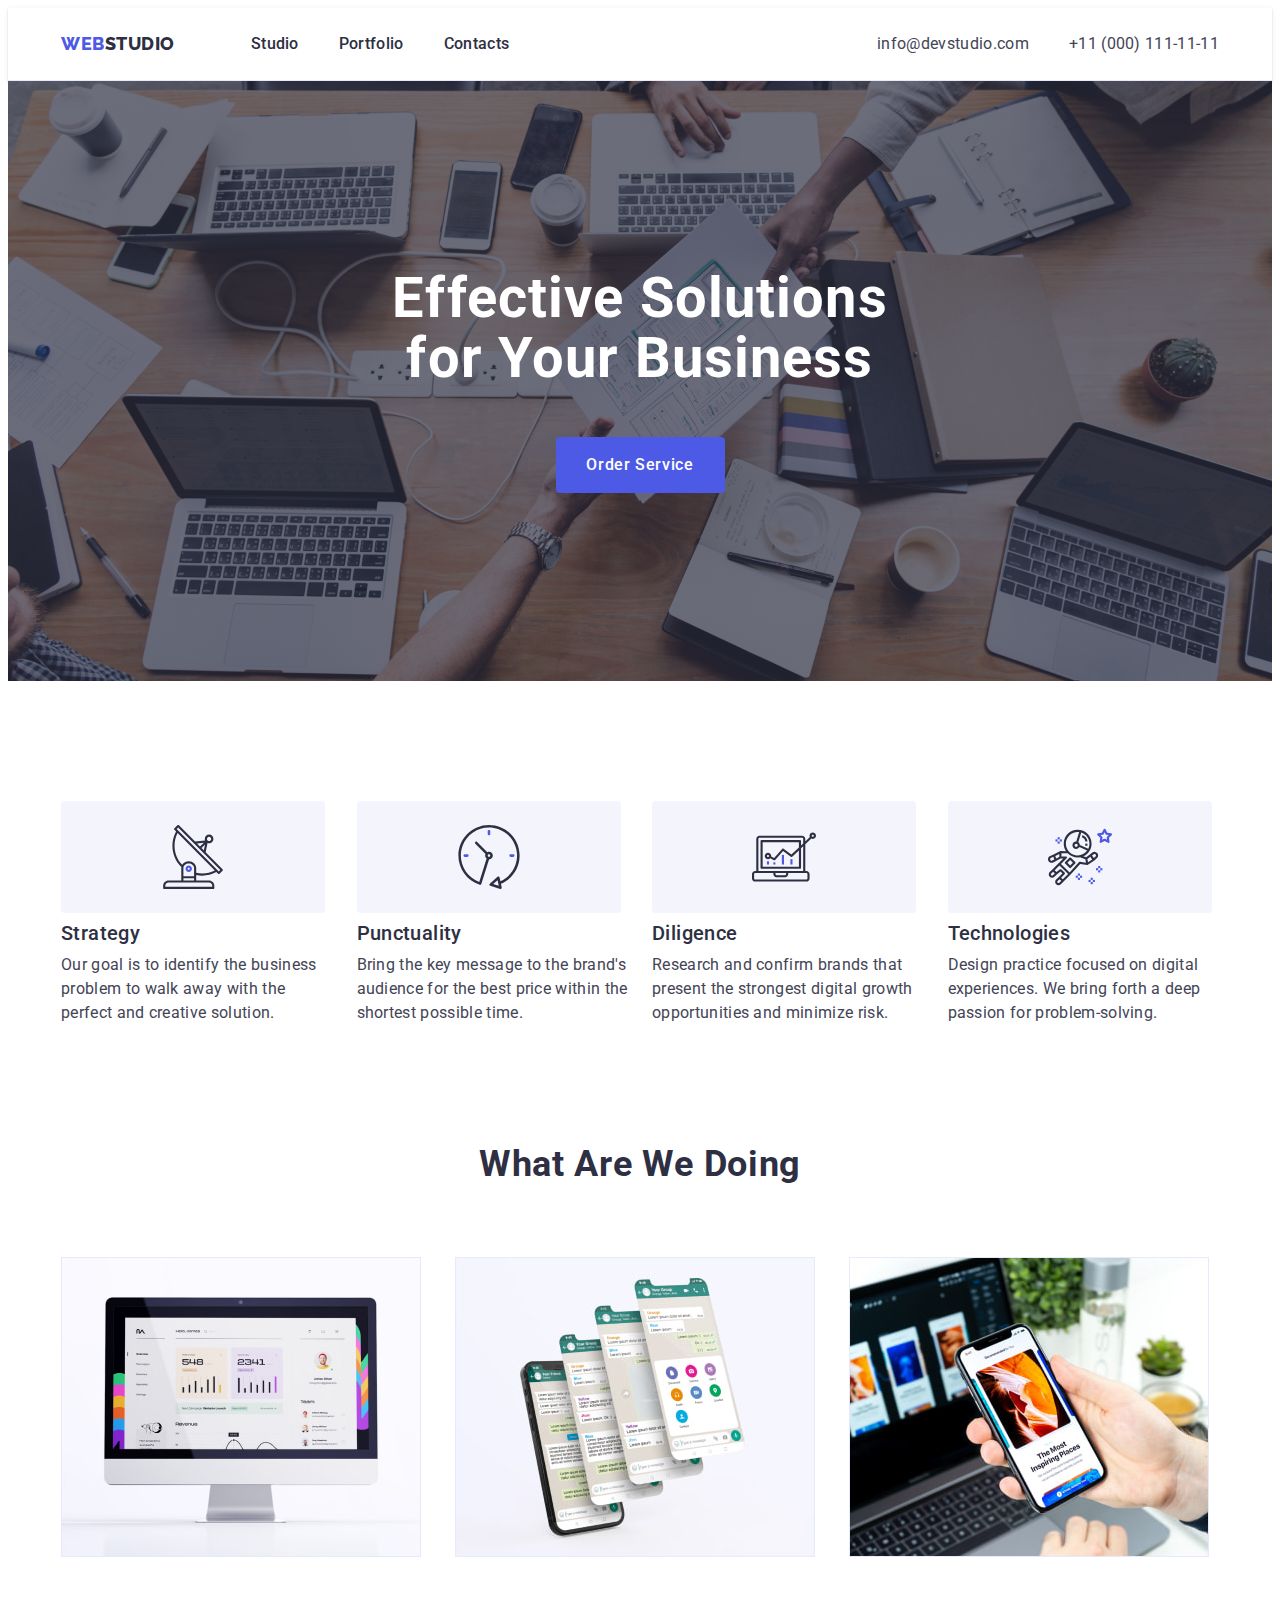
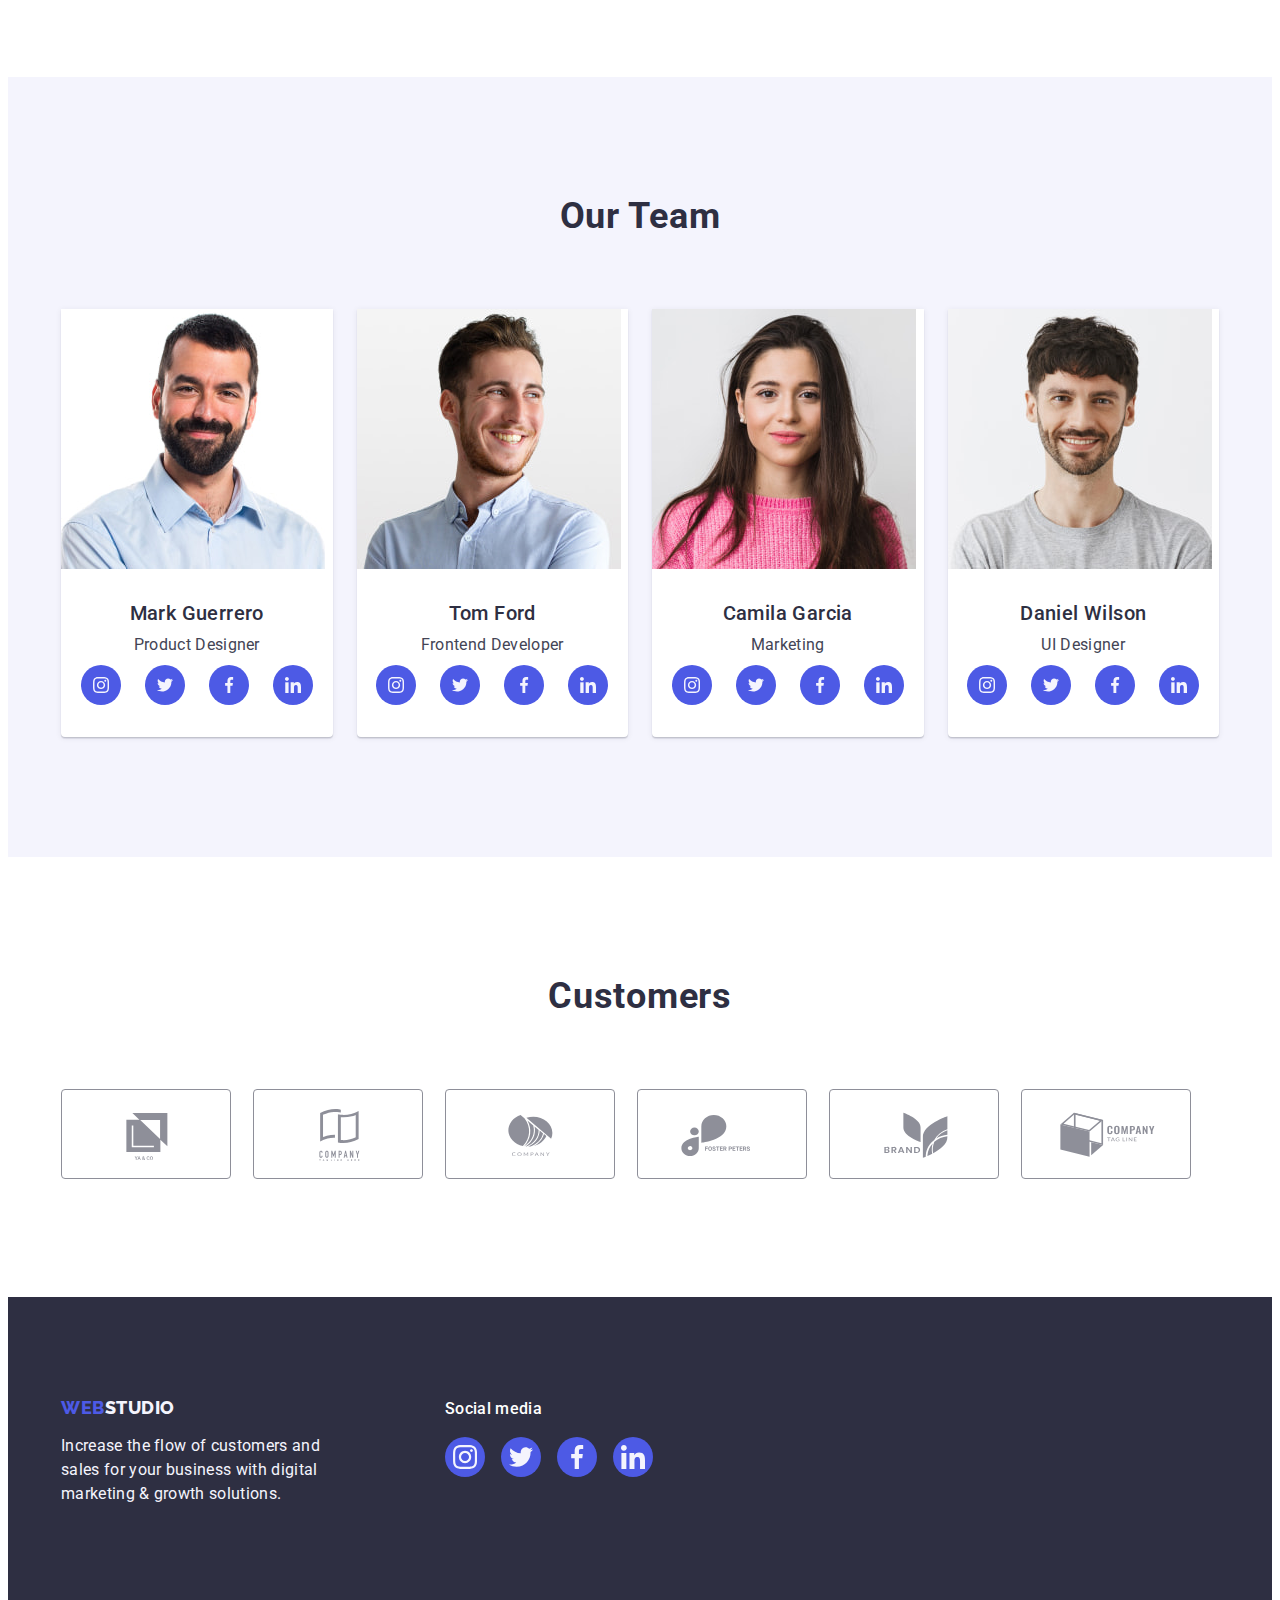
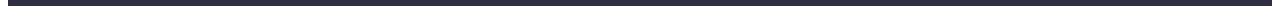
<file: index.html>
<!DOCTYPE html>
<html lang="en">
  <head>
    <meta charset="UTF-8" />
    <meta http-equiv="X-UA-Compatible" content="IE=edge" />
    <meta name="viewport" content="width=device-width, initial-scale=1.0" />

    <link rel="preconnect" href="https://fonts.googleapis.com" />
    <link rel="preconnect" href="https://fonts.gstatic.com" crossorigin />
    <link
      href="https://fonts.googleapis.com/css2?family=Raleway:wght@800&family=Roboto:wght@400;500;700&display=swap"
      rel="stylesheet"
    />
    <link
      rel="stylesheet"
      href="https://cdnjs.cloudflare.com/ajax/libs/modern-normalize/2.0.0/modern-normalize.min.css"
      integrity="sha512-4xo8blKMVCiXpTaLzQSLSw3KFOVPWhm/TRtuPVc4WG6kUgjH6J03IBuG7JZPkcWMxJ5huwaBpOpnwYElP/m6wg=="
      crossorigin="anonymous"
      referrerpolicy="no-referrer"
    />

    <link rel="stylesheet" href="./css/styles.css" />

    <title>WebStudio</title>
  </head>
  <body>
    <header class="header">
      <div class="container header-container">
        <nav class="navigation">
          <a href="./index.html" class="link logo header-logo"
            >Web<span class="logo-dark-part">Studio</span></a
          >
          <ul class="list header-list">
            <li><a href="./index.html" class="link header-link">Studio</a></li>
            <li>
              <a href="./portfolio.html" class="link header-link">Portfolio</a>
            </li>
            <li><a href="" class="link header-link">Contacts</a></li>
          </ul>
        </nav>
        <address class="address">
          <ul class="list header-list">
            <li>
              <a href="mailto:info@devstudio.com" class="link address-link"
                >info@devstudio.com</a
              >
            </li>
            <li>
              <a href="tel:+110001111111" class="link address-link"
                >+11 (000) 111-11-11</a
              >
            </li>
          </ul>
        </address>
      </div>
    </header>
    <main>
      <section class="hero section">
        <div class="container">
          <h1 class="hero-title">Effective Solutions for Your Business</h1>
          <button type="button" class="btn hero-btn">Order Service</button>
        </div>
      </section>
      <section class="section">
        <div class="container">
          <h2 hidden class="visually-hidden">Features</h2>
          <ul class="list">
            <li class="descr-item">
              <div class="icon-rect">
                <svg class="descr-icon" width="64" height="64">
                  <use href="./images/icons.svg#icon-antenna"></use>
                </svg>
              </div>
              <h3 class="card-title">Strategy</h3>
              <p class="card-text">
                Our goal is to identify the business problem to walk away with
                the perfect and creative solution.
              </p>
            </li>
            <li class="descr-item">
              <div class="icon-rect">
                <svg class="descr-icon" width="64" height="64">
                  <use href="./images/icons.svg#icon-clock"></use>
                </svg>
              </div>
              <h3 class="card-title">Punctuality</h3>
              <p class="card-text">
                Bring the key message to the brand's audience for the best price
                within the shortest possible time.
              </p>
            </li>
            <li class="descr-item">
              <div class="icon-rect">
                <svg class="descr-icon" width="64" height="64">
                  <use href="./images/icons.svg#icon-diagram"></use>
                </svg>
              </div>
              <h3 class="card-title">Diligence</h3>
              <p class="card-text">
                Research and confirm brands that present the strongest digital
                growth opportunities and minimize risk.
              </p>
            </li>
            <li class="descr-item">
              <div class="icon-rect">
                <svg class="descr-icon" width="64" height="64">
                  <use href="./images/icons.svg#icon-astronaut"></use>
                </svg>
              </div>
              <h3 class="card-title">Technologies</h3>
              <p class="card-text">
                Design practice focused on digital experiences. We bring forth a
                deep passion for problem-solving.
              </p>
            </li>
          </ul>
        </div>
      </section>
      <section class="descr section">
        <div class="container">
          <h2 class="descr-title">What are we doing</h2>
          <ul class="list">
            <li class="descr-img-item">
              <img
                src="./images/img1.jpg"
                alt="image 1"
                width="360"
                height="300"
              />
            </li>
            <li class="descr-img-item">
              <img
                src="./images/img2.jpg"
                alt="image 2"
                width="360"
                height="300"
              />
            </li>
            <li class="descr-img-item">
              <img
                src="./images/img3.jpg"
                alt="image 3"
                width="360"
                height="300"
              />
            </li>
          </ul>
        </div>
      </section>
      <section class="team section">
        <div class="container">
          <h2 class="team-title">Our Team</h2>
          <ul class="list">
            <li class="card team-card">
              <img
                src="./images/photo1.jpg"
                alt="Mark Guerrero"
                width="264"
                height="260"
              />
              <div class="team-member-info">
                <h3 class="card-title member-title">Mark Guerrero</h3>
                <p class="card-text member-text">Product Designer</p>
                <ul class="soc-media-list list">
                  <li class="soc-media-item">
                    <a
                      href=""
                      target="_blank"
                      rel="no-referrer no-opener"
                      class="soc-media-link"
                    >
                      <svg class="icon" width="16" height="16">
                        <use href="./images/icons.svg#icon-instagram"></use>
                      </svg>
                    </a>
                  </li>
                  <li class="soc-media-item">
                    <a
                      href=""
                      target="_blank"
                      rel="no-referrer no-opener"
                      class="soc-media-link"
                    >
                      <svg class="icon" width="16" height="16">
                        <use href="./images/icons.svg#icon-twitter"></use>
                      </svg>
                    </a>
                  </li>
                  <li class="soc-media-item">
                    <a
                      href=""
                      target="_blank"
                      rel="no-referrer no-opener"
                      class="soc-media-link"
                    >
                      <svg class="icon" width="16" height="16">
                        <use href="./images/icons.svg#icon-facebook"></use>
                      </svg>
                    </a>
                  </li>
                  <li class="soc-media-item">
                    <a
                      href=""
                      target="_blank"
                      rel="no-referrer no-opener"
                      class="soc-media-link"
                    >
                      <svg class="icon" width="16" height="16">
                        <use href="./images/icons.svg#icon-linkedin"></use>
                      </svg>
                    </a>
                  </li>
                </ul>
              </div>
            </li>
            <li class="card team-card">
              <img
                src="./images/photo2.jpg"
                alt="Tom Ford"
                width="264"
                height="260"
              />
              <div class="team-member-info">
                <h3 class="card-title member-title">Tom Ford</h3>
                <p class="card-text member-text">Frontend Developer</p>
                <ul class="soc-media-list list">
                  <li class="soc-media-item">
                    <a
                      href=""
                      target="_blank"
                      rel="no-referrer no-opener"
                      class="soc-media-link"
                    >
                      <svg class="icon" width="16" height="16">
                        <use href="./images/icons.svg#icon-instagram"></use>
                      </svg>
                    </a>
                  </li>
                  <li class="soc-media-item">
                    <a
                      href=""
                      target="_blank"
                      rel="no-referrer no-opener"
                      class="soc-media-link"
                    >
                      <svg class="icon" width="16" height="16">
                        <use href="./images/icons.svg#icon-twitter"></use>
                      </svg>
                    </a>
                  </li>
                  <li class="soc-media-item">
                    <a
                      href=""
                      target="_blank"
                      rel="no-referrer no-opener"
                      class="soc-media-link"
                    >
                      <svg class="icon" width="16" height="16">
                        <use href="./images/icons.svg#icon-facebook"></use>
                      </svg>
                    </a>
                  </li>
                  <li class="soc-media-item">
                    <a
                      href=""
                      target="_blank"
                      rel="no-referrer no-opener"
                      class="soc-media-link"
                    >
                      <svg class="icon" width="16" height="16">
                        <use href="./images/icons.svg#icon-linkedin"></use>
                      </svg>
                    </a>
                  </li>
                </ul>
              </div>
            </li>
            <li class="card team-card">
              <img
                src="./images/photo3.jpg"
                alt="Camila Garcia"
                width="264"
                height="260"
              />
              <div class="team-member-info">
                <h3 class="card-title member-title">Camila Garcia</h3>
                <p class="card-text member-text">Marketing</p>
                <ul class="soc-media-list list">
                  <li class="soc-media-item">
                    <a
                      href=""
                      target="_blank"
                      rel="no-referrer no-opener"
                      class="soc-media-link"
                    >
                      <svg class="icon" width="16" height="16">
                        <use href="./images/icons.svg#icon-instagram"></use>
                      </svg>
                    </a>
                  </li>
                  <li class="soc-media-item">
                    <a
                      href=""
                      target="_blank"
                      rel="no-referrer no-opener"
                      class="soc-media-link"
                    >
                      <svg class="icon" width="16" height="16">
                        <use href="./images/icons.svg#icon-twitter"></use>
                      </svg>
                    </a>
                  </li>
                  <li class="soc-media-item">
                    <a
                      href=""
                      target="_blank"
                      rel="no-referrer no-opener"
                      class="soc-media-link"
                    >
                      <svg class="icon" width="16" height="16">
                        <use href="./images/icons.svg#icon-facebook"></use>
                      </svg>
                    </a>
                  </li>
                  <li class="soc-media-item">
                    <a
                      href=""
                      target="_blank"
                      rel="no-referrer no-opener"
                      class="soc-media-link"
                    >
                      <svg class="icon" width="16" height="16">
                        <use href="./images/icons.svg#icon-linkedin"></use>
                      </svg>
                    </a>
                  </li>
                </ul>
              </div>
            </li>
            <li class="card team-card">
              <img
                src="./images/photo4.jpg"
                alt="Daniel Wilson"
                width="264"
                height="260"
              />
              <div class="team-member-info">
                <h3 class="card-title member-title">Daniel Wilson</h3>
                <p class="card-text member-text">UI Designer</p>
                <ul class="soc-media-list list">
                  <li class="soc-media-item">
                    <a
                      href=""
                      target="_blank"
                      rel="no-referrer no-opener"
                      class="soc-media-link"
                    >
                      <svg class="icon" width="16" height="16">
                        <use href="./images/icons.svg#icon-instagram"></use>
                      </svg>
                    </a>
                  </li>
                  <li class="soc-media-item">
                    <a
                      href=""
                      target="_blank"
                      rel="no-referrer no-opener"
                      class="soc-media-link"
                    >
                      <svg class="icon" width="16" height="16">
                        <use href="./images/icons.svg#icon-twitter"></use>
                      </svg>
                    </a>
                  </li>
                  <li class="soc-media-item">
                    <a
                      href=""
                      target="_blank"
                      rel="no-referrer no-opener"
                      class="soc-media-link"
                    >
                      <svg class="icon" width="16" height="16">
                        <use href="./images/icons.svg#icon-facebook"></use>
                      </svg>
                    </a>
                  </li>
                  <li class="soc-media-item">
                    <a
                      href=""
                      target="_blank"
                      rel="no-referrer no-opener"
                      class="soc-media-link"
                    >
                      <svg class="icon" width="16" height="16">
                        <use href="./images/icons.svg#icon-linkedin"></use>
                      </svg>
                    </a>
                  </li>
                </ul>
              </div>
            </li>
          </ul>
        </div>
      </section>
      <section class="section customers">
        <div class="container">
          <h2 class="team-title">Customers</h2>
          <ul class="list">
            <li class="customers-item">
              <a href="" class="customers-link">
                <svg class="customers-icon" width="104" height="56">
                  <use href="./images/icons.svg#icon-logo1"></use>
                </svg>
              </a>
            </li>
            <li class="customers-item">
              <a href="" class="customers-link">
                <svg class="customers-icon" width="104" height="56">
                  <use href="./images/icons.svg#icon-logo2"></use>
                </svg>
              </a>
            </li>
            <li class="customers-item">
              <a href="" class="customers-link">
                <svg class="customers-icon" width="104" height="56">
                  <use href="./images/icons.svg#icon-logo3"></use>
                </svg>
              </a>
            </li>
            <li class="customers-item">
              <a href="" class="customers-link">
                <svg class="customers-icon" width="104" height="56">
                  <use href="./images/icons.svg#icon-logo4"></use>
                </svg>
              </a>
            </li>
            <li class="customers-item">
              <a href="" class="customers-link">
                <svg class="customers-icon" width="104" height="56">
                  <use href="./images/icons.svg#icon-logo5"></use>
                </svg>
              </a>
            </li>
            <li class="customers-item">
              <a href="" class="customers-link">
                <svg class="customers-icon" width="104" height="56">
                  <use href="./images/icons.svg#icon-logo6"></use>
                </svg>
              </a>
            </li>
          </ul>
        </div>
      </section>
    </main>
    <footer class="footer">
      <div class="container footer-cont">
        <div class="footer-text-cont">
          <a href="./index.html" class="link logo footer-logo"
            >Web<span class="logo-light-part">Studio</span></a
          >
          <p class="footer-text">
            Increase the flow of customers and sales for your business with
            digital marketing & growth solutions.
          </p>
        </div>
        <div class="soc-media">
          <p class="footer-media-text">Social media</p>
          <ul class="footer-media-list list">
            <li class="soc-media-item">
              <a
                href=""
                target="_blank"
                rel="no-referrer no-opener"
                class="soc-media-link footer-media-link"
              >
                <svg class="icon" width="24" height="24">
                  <use href="./images/icons.svg#icon-instagram"></use>
                </svg>
              </a>
            </li>
            <li class="soc-media-item">
              <a
                href=""
                target="_blank"
                rel="no-referrer no-opener"
                class="soc-media-link footer-media-link"
              >
                <svg class="icon" width="24" height="24">
                  <use href="./images/icons.svg#icon-twitter"></use>
                </svg>
              </a>
            </li>
            <li class="soc-media-item">
              <a
                href=""
                target="_blank"
                rel="no-referrer no-opener"
                class="soc-media-link footer-media-link"
              >
                <svg class="icon" width="24" height="24">
                  <use href="./images/icons.svg#icon-facebook"></use>
                </svg>
              </a>
            </li>
            <li class="soc-media-item">
              <a
                href=""
                target="_blank"
                rel="no-referrer no-opener"
                class="soc-media-link footer-media-link"
              >
                <svg class="icon" width="24" height="24">
                  <use href="./images/icons.svg#icon-linkedin"></use>
                </svg>
              </a>
            </li>
          </ul>
        </div>
      </div>
    </footer>
  </body>
</html>
</file>
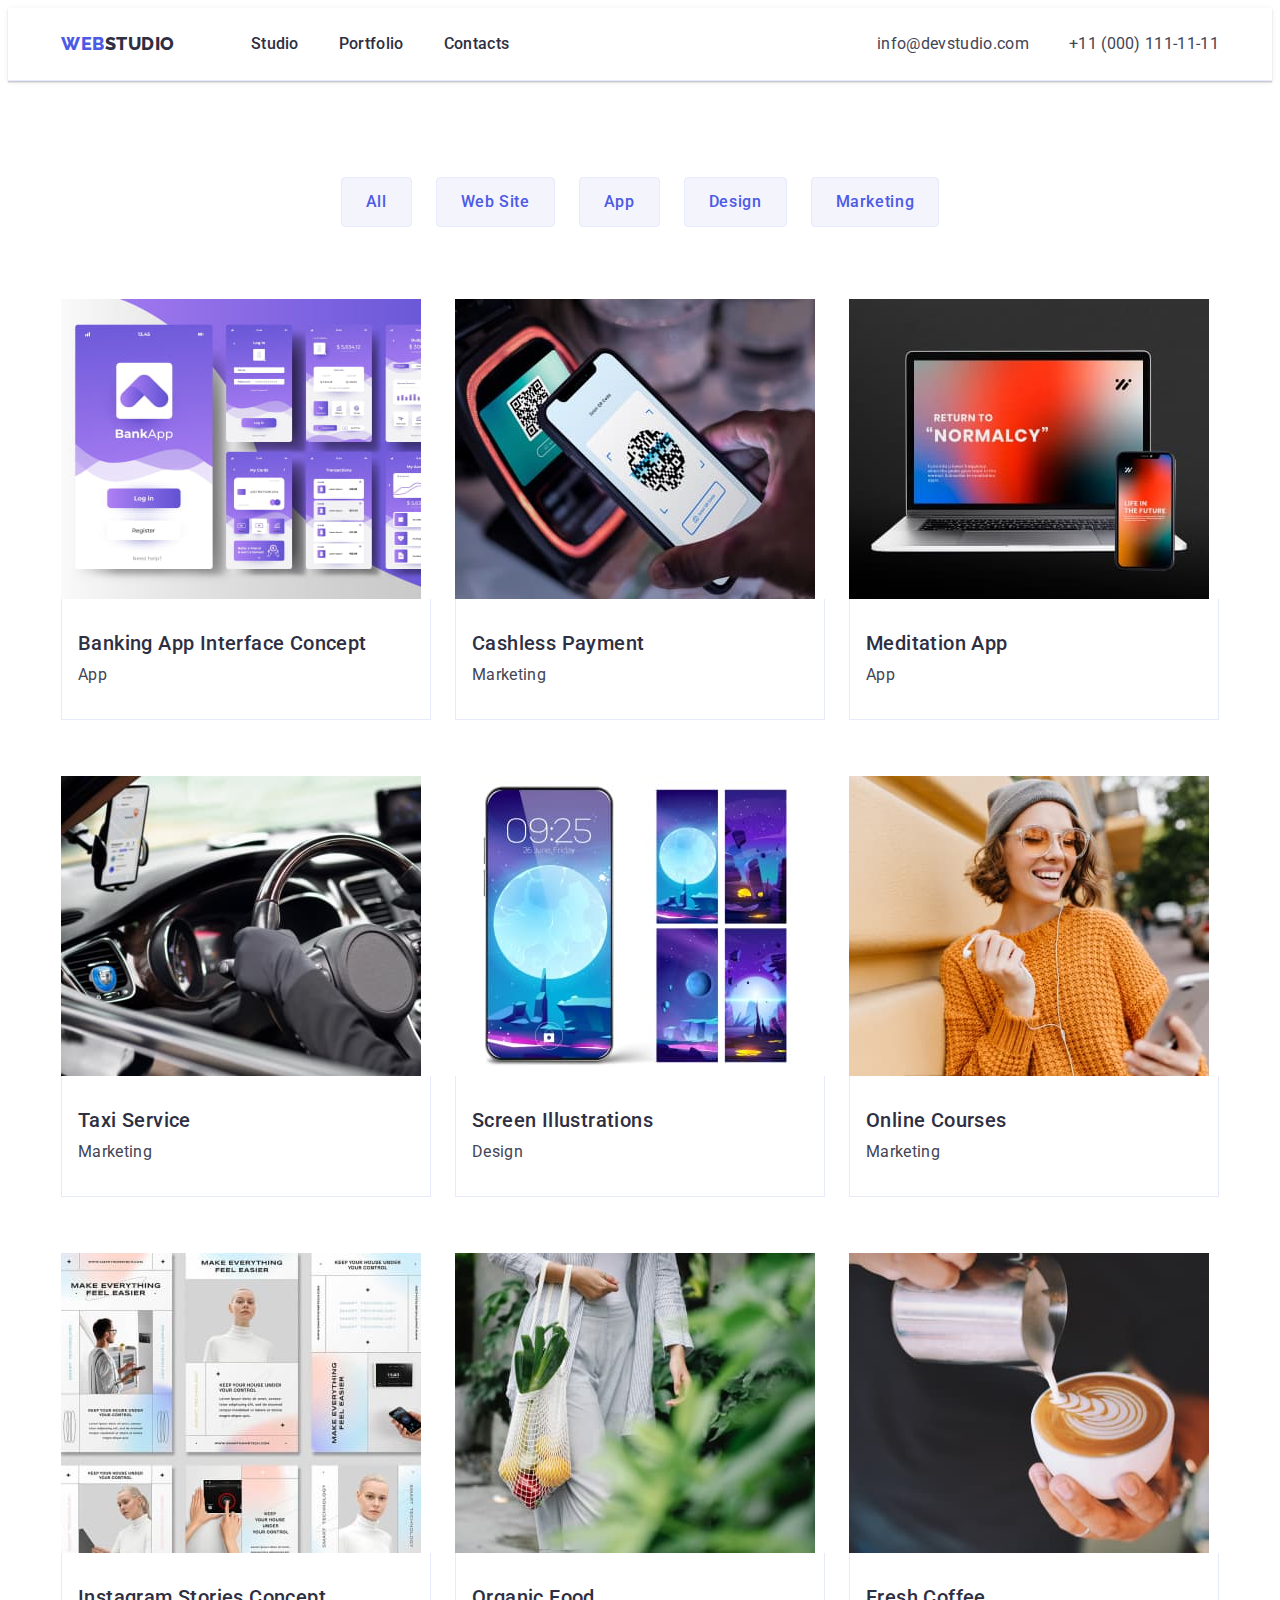
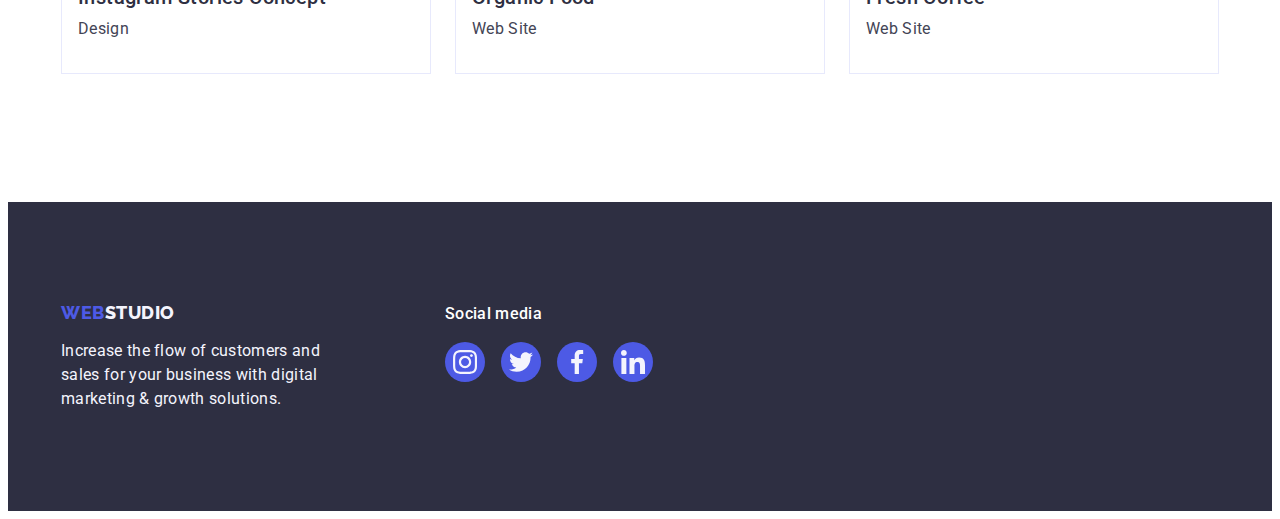
<file: portfolio.html>
<!DOCTYPE html>
<html lang="en">
  <head>
    <meta charset="UTF-8" />
    <meta http-equiv="X-UA-Compatible" content="IE=edge" />
    <meta name="viewport" content="width=device-width, initial-scale=1.0" />

    <link rel="preconnect" href="https://fonts.googleapis.com" />
    <link rel="preconnect" href="https://fonts.gstatic.com" crossorigin />
    <link
      href="https://fonts.googleapis.com/css2?family=Raleway:wght@800&family=Roboto:wght@400;500;700&display=swap"
      rel="stylesheet"
    />
    <link
      rel="stylesheet"
      href="https://cdnjs.cloudflare.com/ajax/libs/modern-normalize/2.0.0/modern-normalize.min.css"
      integrity="sha512-4xo8blKMVCiXpTaLzQSLSw3KFOVPWhm/TRtuPVc4WG6kUgjH6J03IBuG7JZPkcWMxJ5huwaBpOpnwYElP/m6wg=="
      crossorigin="anonymous"
      referrerpolicy="no-referrer"
    />

    <link rel="stylesheet" href="./css/styles.css" />

    <title>WebStudio</title>
  </head>
  <body>
    <header class="header">
      <div class="container header-container">
        <nav class="navigation">
          <a href="./index.html" class="link logo header-logo"
            >Web<span class="logo-dark-part">Studio</span></a
          >
          <ul class="list header-list">
            <li><a href="./index.html" class="link header-link">Studio</a></li>
            <li>
              <a href="./portfolio.html" class="link header-link">Portfolio</a>
            </li>
            <li><a href="" class="link header-link">Contacts</a></li>
          </ul>
        </nav>
        <address class="address">
          <ul class="list header-list">
            <li>
              <a
                href="mailto:info@devstudio.com"
                class="link address-link address-flex"
                >info@devstudio.com</a
              >
            </li>
            <li>
              <a href="tel:+110001111111" class="link address-link address-flex"
                >+11 (000) 111-11-11</a
              >
            </li>
          </ul>
        </address>
      </div>
    </header>
    <main>
      <section class="section portfolio">
        <div class="container">
          <h1 hidden class="visually-hidden">ych</h1>
          <ul class="list pf-btn-list">
            <li>
              <button type="button" class="btn pf-btn">All</button>
            </li>
            <li>
              <button type="button" class="btn pf-btn">Web Site</button>
            </li>
            <li>
              <button type="button" class="btn pf-btn">App</button>
            </li>
            <li>
              <button type="button" class="btn pf-btn">Design</button>
            </li>
            <li>
              <button type="button" class="btn pf-btn">Marketing</button>
            </li>
          </ul>
          <ul class="list pf-list">
            <li class="card pf-item">
              <a href="" class="link pf-link">
                <img
                  src="./images/banking.jpg"
                  alt="Banking App Interface"
                  width="360"
                  height="300"
                />
                <div class="pf-card-descr">
                  <h2 class="card-title">Banking App Interface Concept</h2>
                  <p class="card-text">App</p>
                </div>
              </a>
            </li>
            <li class="card pf-item">
              <a href="" class="link pf-link">
                <img
                  src="./images/cashless.jpg"
                  alt="Cashless Payment"
                  width="360"
                  height="300"
                />
                <div class="pf-card-descr">
                  <h2 class="card-title">Cashless Payment</h2>
                  <p class="card-text">Marketing</p>
                </div>
              </a>
            </li>
            <li class="card pf-item">
              <a href="" class="link pf-link">
                <img
                  src="./images/meditation.jpg"
                  alt=" Meditation App Design"
                  width="360"
                  height="300"
                />
                <div class="pf-card-descr">
                  <h2 class="card-title">Meditation App</h2>
                  <p class="card-text">App</p>
                </div>
              </a>
            </li>
            <li class="card pf-item">
              <a href="" class="link pf-link">
                <img
                  src="./images/taxi.jpg"
                  alt="Taxi Driver In a Car"
                  width="360"
                  height="300"
                />
                <div class="pf-card-descr">
                  <h2 class="card-title">Taxi Service</h2>
                  <p class="card-text">Marketing</p>
                </div>
              </a>
            </li>
            <li class="card pf-item">
              <a href="" class="link pf-link">
                <img
                  src="./images/illustrations.jpg"
                  alt="App Design"
                  width="360"
                  height="300"
                />
                <div class="pf-card-descr">
                  <h2 class="card-title">Screen Illustrations</h2>
                  <p class="card-text">Design</p>
                </div>
              </a>
            </li>
            <li class="card pf-item">
              <a href="" class="link pf-link">
                <img
                  src="./images/courses.jpg"
                  alt="Girl Talking On the Phone"
                  width="360"
                  height="300"
                />
                <div class="pf-card-descr">
                  <h2 class="card-title">Online Courses</h2>
                  <p class="card-text">Marketing</p>
                </div>
              </a>
            </li>
            <li class="card pf-item">
              <a href="" class="link pf-link">
                <img
                  src="./images/instagram.jpg"
                  alt="Instagram Stories Concept"
                  width="360"
                  height="300"
                />
                <div class="pf-card-descr">
                  <h2 class="card-title">Instagram Stories Concept</h2>
                  <p class="card-text">Design</p>
                </div>
              </a>
            </li>
            <li class="card pf-item">
              <a href="" class="link pf-link">
                <img
                  src="./images/organic-food.jpg"
                  alt="Bag of Groceries"
                  width="360"
                  height="300"
                />
                <div class="pf-card-descr">
                  <h2 class="card-title">Organic Food</h2>
                  <p class="card-text">Web Site</p>
                </div>
              </a>
            </li>
            <li class="card pf-item">
              <a href="" class="link pf-link">
                <img
                  src="./images/coffee.jpg"
                  alt="Coffee"
                  width="360"
                  height="300"
                />
                <div class="pf-card-descr">
                  <h2 class="card-title">Fresh Coffee</h2>
                  <p class="card-text">Web Site</p>
                </div>
              </a>
            </li>
          </ul>
        </div>
      </section>
    </main>
    <footer class="footer">
      <div class="container footer-cont">
        <div class="footer-text-cont">
          <a href="./index.html" class="link logo footer-logo"
            >Web<span class="logo-light-part">Studio</span></a
          >
          <p class="footer-text">
            Increase the flow of customers and sales for your business with
            digital marketing & growth solutions.
          </p>
        </div>
        <div class="soc-media">
          <p class="footer-media-text">Social media</p>
          <ul class="footer-media-list list">
            <li class="soc-media-item">
              <a
                href=""
                target="_blank"
                rel="no-referrer no-opener"
                class="soc-media-link footer-media-link"
              >
                <svg class="icon" width="24" height="24">
                  <use href="./images/icons.svg#icon-instagram"></use>
                </svg>
              </a>
            </li>
            <li class="soc-media-item">
              <a
                href=""
                target="_blank"
                rel="no-referrer no-opener"
                class="soc-media-link footer-media-link"
              >
                <svg class="icon" width="24" height="24">
                  <use href="./images/icons.svg#icon-twitter"></use>
                </svg>
              </a>
            </li>
            <li class="soc-media-item">
              <a
                href=""
                target="_blank"
                rel="no-referrer no-opener"
                class="soc-media-link footer-media-link"
              >
                <svg class="icon" width="24" height="24">
                  <use href="./images/icons.svg#icon-facebook"></use>
                </svg>
              </a>
            </li>
            <li class="soc-media-item">
              <a
                href=""
                target="_blank"
                rel="no-referrer no-opener"
                class="soc-media-link footer-media-link"
              >
                <svg class="icon" width="24" height="24">
                  <use href="./images/icons.svg#icon-linkedin"></use>
                </svg>
              </a>
            </li>
          </ul>
        </div>
      </div>
    </footer>
  </body>
</html>
</file>
<file: css/styles.css>
:root {
  --body-text-color: #434455;
  --subtle-text-color: #8e8f99;
  --dark-title-color: #2e2f42;
  --dark-osh-color: #2e2f42;
  --light-body-color: #f4f4fd;
  --accent-color: #4d5ae5;
  --light-accent-color: #e7e9fc;
  --pressed-state-color: #404bbf;
  --success-color: #31d0aa;
  --modal-overlay-color: rgba(46, 47, 66, 0.4);
  --bebebe-color: rgba(46, 47, 66, 0.7);
  --white-background-color: #ffffff;
  --modal-background-color: #fcfcfc;
}

body {
  font-family: "Roboto", sans-serif;
  color: var(--body-text-color);
  background-color: var(--white-background-color);
}

h1,
h2,
h3,
p {
  margin: 0;
}

.container {
  max-width: 1158px;
  margin: 0 auto;
  padding-left: 15px;
  padding-right: 15px;
}

.section {
  padding: 120px 0;
}

.link {
  font-family: inherit;
  text-decoration: none;
  padding: 24px 0;
}
.link:hover,
.link:focus {
  color: var(--pressed-state-color);
}
.logo {
  font-family: "Raleway", sans-serif;
  font-weight: 800;
  font-size: 18px;
  line-height: 1.17;
  letter-spacing: 0.03em;
  text-transform: uppercase;
  color: var(--accent-color);
  padding: 0;
}
.logo-dark-part {
  color: var(--dark-title-color);
}
.logo-light-part {
  color: var(--light-body-color);
}

.visually-hidden {
  position: absolute;
  width: 1px;
  height: 1px;
  margin: -1px;
  border: 0;
  padding: 0;
  white-space: nowrap;
  clip-path: inset(100%);
  clip: rect(0 0 0 0);
  overflow: hidden;
}

.list {
  list-style: none;
  margin: 0;
  padding: 0;
  display: flex;
  gap: 24px;
}

.btn {
  display: inline-block;
  font-family: inherit;
  cursor: pointer;
}
.btn:hover,
.btn:focus {
  background-color: var(--pressed-state-color);
}

.card {
  background-color: var(--white-background-color);
}
.card-title {
  font-weight: 500;
  font-size: 20px;
  line-height: 1.2;
  letter-spacing: 0.02em;
  color: var(--dark-title-color);
  margin-bottom: 8px;
}
.card-text {
  line-height: 1.5;
  letter-spacing: 0.02em;
  color: var(--body-text-color);
}

img {
  display: block;
  max-width: 100%;
  height: auto;
}

.icon {
  fill: var(--light-body-color);
}

/**------------------- HEADER -----------------*/
.header {
  background-color: var(--white-background-color);
  border-bottom: 1px solid var(--light-accent-color);
  box-shadow: 0px 2px 1px rgba(46, 47, 66, 0.08),
    0px 1px 1px rgba(46, 47, 66, 0.16), 0px 1px 6px rgba(46, 47, 66, 0.08);
}

.header-container {
  display: flex;
}

.navigation {
  display: flex;
  align-items: center;
}

.header-logo {
  margin-right: 76px;
}

.header-list {
  gap: 40px;
}

.header-link {
  font-weight: 500;
  line-height: 1.5;
  letter-spacing: 0.02em;
  color: var(--dark-title-color);
}

.address {
  font-style: normal;
  margin-left: auto;
}
.address-link {
  color: var(--body-text-color);
  font-style: normal;
  line-height: 1.5;
  letter-spacing: 0.02em;
  display: block;
}

/**------------------- HERO -----------------*/
.hero {
  background-color: var(--dark-osh-color);
  background-image: linear-gradient(
      rgba(46, 47, 66, 0.7),
      rgba(46, 47, 66, 0.7)
    ),
    url(../images/hero-image.jpg);
  background-repeat: no-repeat;
  background-position: center;
  background-size: cover;
  max-width: 1440px;
  padding: 188px 0;
  display: flex;
  margin: auto;
}

.hero-title {
  color: var(--white-background-color);
  font-size: 56px;
  line-height: 1.07;
  text-align: center;
  letter-spacing: 0.02em;
  max-width: 496px;
  height: 120px;
  margin-bottom: 48px;
}

.hero-btn {
  background-color: var(--accent-color);
  color: var(--white-background-color);
  font-weight: 500;
  font-size: 16px;
  line-height: 1.5;
  letter-spacing: 0.04em;
  display: block;
  margin: 0 auto;
  min-width: 169px;
  height: 56px;
  border: none;
  border-radius: 4px;
}

/**--------------- DESCRIPTION ---------------*/
.descr {
  background-color: var(--white-background-color);
  padding: 0 0 120px 0;
}

.descr-title {
  font-size: 36px;
  line-height: 1.11;
  text-align: center;
  letter-spacing: 0.02em;
  text-transform: capitalize;
  color: var(--dark-title-color);
  margin-bottom: 72px;
}

.icon-rect {
  background-color: var(--light-body-color);
  width: 264px;
  height: 112px;
  border-radius: 4px;
  margin-bottom: 8px;
  display: flex;
  justify-content: center;
  align-items: center;
}

.descr-item {
  width: calc((100% - 72px) / 4);
}

.descr-img-item {
  width: calc((100% - 48px) / 3);
}

.descr-icon {
  margin: 0 auto;
  display: block;
}
/**------------------- TEAM -----------------*/
.team {
  background-color: var(--light-body-color);
}

.team-title {
  color: var(--dark-title-color);
  font-size: 36px;
  line-height: 1.11;
  text-align: center;
  letter-spacing: 0.02em;
  text-transform: capitalize;
  margin-bottom: 72px;
}

.team-card {
  width: calc((100% - 72px) / 4);
  border-radius: 0 0 4px 4px;
  box-shadow: 0px 1px 6px rgba(46, 47, 66, 0.08),
    0px 1px 1px rgba(46, 47, 66, 0.16), 0px 2px 1px rgba(46, 47, 66, 0.08);
}

.team-member-info {
  padding: 32px 16px;
}

.member-title {
  text-align: center;
}
.member-text {
  text-align: center;
  margin-bottom: 8px;
}

.soc-media-list {
  display: flex;
  justify-content: center;
  align-items: center;
  gap: 24px;
}

.soc-media-item {
  width: 40px;
  height: 40px;
}

.soc-media-link {
  width: 100%;
  height: 100%;
  border-radius: 50%;
  background-color: var(--accent-color);
  display: flex;
  justify-content: center;
  align-items: center;
}
.soc-media-link:hover,
.soc-media-link:focus {
  background-color: var(--pressed-state-color);
}
/**------------------- CUSTOMERS -----------------*/
.customers-item {
  width: 168px;
  height: 88px;
}

.customers-link {
  width: 100%;
  height: 100%;
  color: var(--subtle-text-color);
  border: 1px solid var(--subtle-text-color);
  border-radius: 4px;
  display: flex;
  justify-content: center;
  align-items: center;
}
.customers-link:hover,
.customers-link:focus {
  border-color: var(--pressed-state-color);
  color: var(--pressed-state-color);
}

/* .customers-link:hover .customers-icon {
  fill: var(--pressed-state-color);
  color: var(--pressed-state-color);
}
.customers-link:focus .customers-icon {
  fill: var(--pressed-state-color);
  color: var(--pressed-state-color);
} */

.customers-icon {
  fill: currentColor;
}
/**------------------- FOOTER -----------------*/
.footer {
  background-color: var(--dark-osh-color);
  padding: 100px 0;
}

.footer-cont {
  display: flex;
  align-items: baseline;
}

.footer-text-cont {
  margin-right: 120px;
}

.footer-text {
  color: var(--light-body-color);
  line-height: 1.5;
  letter-spacing: 0.02em;
  width: 264px;
}

.footer-logo {
  display: inline-block;
  margin-bottom: 16px;
}

.soc-media {
  width: 208px;
}

.footer-media-text {
  font-weight: 500;
  font-size: 16px;
  line-height: 1.5;
  letter-spacing: 0.02em;
  color: var(--white-background-color);
  margin-bottom: 16px;
}

.footer-media-list {
  display: flex;
  align-items: center;
  gap: 16px;
}

.footer-media-link:hover,
.footer-media-link:focus {
  background-color: var(--success-color);
}
/**------------------- PORTFOLIO buttons -----------------*/
.portfolio {
  padding-top: 96px;
}

.pf-btn {
  background-color: var(--light-body-color);
  color: var(--accent-color);
  border: 1px solid var(--light-accent-color);
  border-radius: 4px;
  font-weight: 500;
  font-size: 16px;
  line-height: 1.5;
  letter-spacing: 0.04em;
  align-items: center;
  text-align: center;
  padding: 12px 24px;
}
.pf-btn:hover,
.pf-btn:focus {
  color: var(--white-background-color);
  border: 1px solid transparent;
  box-shadow: 3px 1px rgba(0, 0, 0, 0.1), 0px 2px 1px rgba(0, 0, 0, 0.08),
    0px 2px 2px rgba(0, 0, 0, 0.12);
}

.pf-btn-list {
  justify-content: center;
  margin-bottom: 72px;
}

/**------------------- PORTFOLIO -----------------*/
.pf-list {
  flex-wrap: wrap;
  column-gap: 24px;
  row-gap: 48px;
}

.pf-item {
  width: calc((100% - 48px) / 3);
}

.pf-card-descr {
  padding: 32px 16px;
  border: 1px solid var(--light-accent-color);
  border-top: none;
  margin-bottom: 8px;
}

.pf-link {
  display: block;
  padding: 0;
}

.pf-link:hover,
.pf-link:focus {
  box-shadow: 0px 1px 6px rgba(46, 47, 66, 0.08),
    0px 1px 1px rgba(46, 47, 66, 0.16), 0px 2px 1px rgba(46, 47, 66, 0.08);
}
</file>
